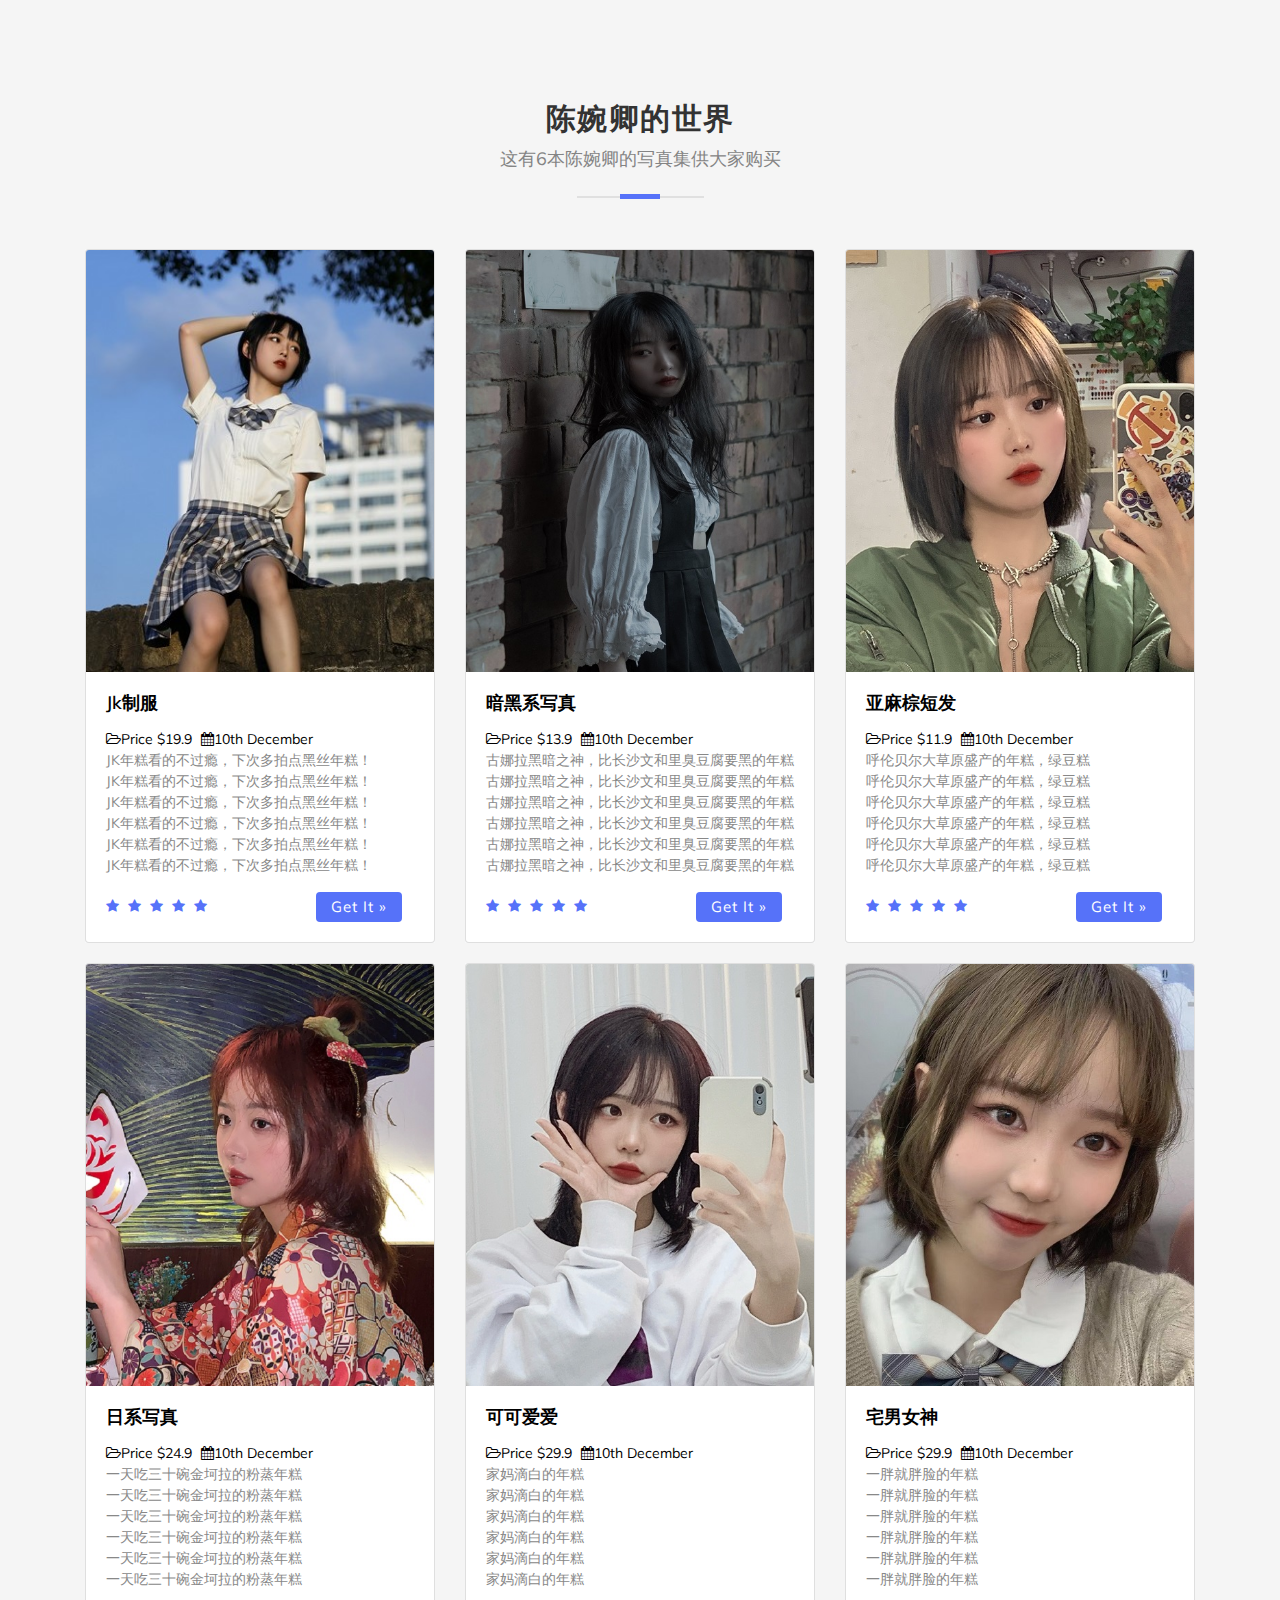
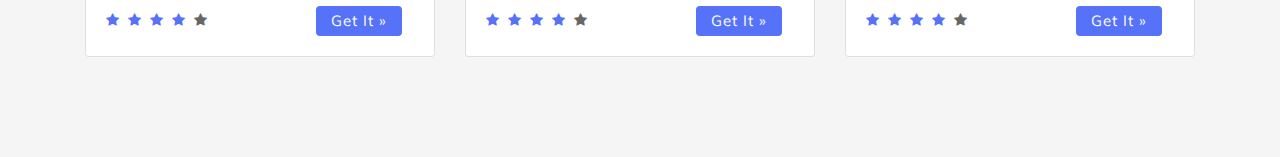
<file: 2.html>
<!DOCTYPE html>
<html lang="en">

<head>

	<!-- SITE TITTLE -->
	<meta charset="utf-8">
	<meta http-equiv="X-UA-Compatible" content="IE=edge">
	<meta name="viewport" content="width=device-width, initial-scale=1">
	<title>卿の世界</title>
	<!-- Bootstrap -->
	<link href="plugins/bootstrap/dist/css/bootstrap.min.css" rel="stylesheet">
	<!-- Font Awesome -->
	<link href="plugins/font-awesome/css/font-awesome.min.css" rel="stylesheet">
	<!-- CUSTOM CSS -->
	<link href="css/style.css" rel="stylesheet">
</head>

<body class="body-wrapper">

	<section class="popular-deals section bg-gray">
		<div class="container">
			<div class="row">
				<div class="col-md-12">
					<div class="section-title">
						<h2>陈婉卿的世界</h2>
						<p>这有6本陈婉卿的写真集供大家购买</p>
					</div>
				</div>
			</div>
			<div class="row">
				<!-- offer 01 -->
				<div class="col-sm-12 col-lg-4">
					<!-- product card -->
					<div class="product-item bg-light">
						<div class="card">
							<div class="thumb-content">
								<a href="3.html">
									<img class="card-img-top img-fluid" src="img/23.jpg" alt="Card image cap">
								</a>
							</div>
							<div class="card-body">
								<h4 class="card-title"><a href="">Jk制服</a></h4>
								<ul class="list-inline product-meta">
									<li class="list-inline-item">
										<a href=""><i class="fa fa-folder-open-o"></i>Price $19.9</a>
									</li>
									<li class="list-inline-item">
										<a href=""><i class="fa fa-calendar"></i>10th December</a>
									</li>
								</ul>
								<p class="card-text">JK年糕看的不过瘾，下次多拍点黑丝年糕！<br>
									JK年糕看的不过瘾，下次多拍点黑丝年糕！<br>
									JK年糕看的不过瘾，下次多拍点黑丝年糕！<br>
									JK年糕看的不过瘾，下次多拍点黑丝年糕！<br>
									JK年糕看的不过瘾，下次多拍点黑丝年糕！<br>
									JK年糕看的不过瘾，下次多拍点黑丝年糕！<br>
								</p>
								<div class="product-ratings">
									<ul class="list-inline">
										<li class="list-inline-item selected"><i class="fa fa-star"></i></li>
										<li class="list-inline-item selected"><i class="fa fa-star"></i></li>
										<li class="list-inline-item selected"><i class="fa fa-star"></i></li>
										<li class="list-inline-item selected"><i class="fa fa-star"></i></li>
										<li class="list-inline-item selected"><i class="fa fa-star"></i></li>
										<a class="btn btn-main" href="3.html" role="button" style="margin-left: 100px;">Get It &raquo;</a>
									</ul>
								</div>
							</div>
						</div>
					</div>
				</div>
				<div class="col-sm-12 col-lg-4">
					<!-- product card -->
					<div class="product-item bg-light">
						<div class="card">
							<div class="thumb-content">
								<!-- <div class="price">$200</div> -->
								<a href="">
									<img class="card-img-top img-fluid" src="img/24.jpg" width="490px" height="490px" alt="Card image cap">
								</a>
							</div>
							<div class="card-body">
								<h4 class="card-title"><a href="">暗黑系写真</a></h4>
								<ul class="list-inline product-meta">
									<li class="list-inline-item">
										<a href=""><i class="fa fa-folder-open-o"></i>Price $13.9</a>
									</li>
									<li class="list-inline-item">
										<a href=""><i class="fa fa-calendar"></i>10th December</a>
									</li>
								</ul>
								<p class="card-text">古娜拉黑暗之神，比长沙文和里臭豆腐要黑的年糕<br>
									古娜拉黑暗之神，比长沙文和里臭豆腐要黑的年糕<br>
									古娜拉黑暗之神，比长沙文和里臭豆腐要黑的年糕<br>
									古娜拉黑暗之神，比长沙文和里臭豆腐要黑的年糕<br>
									古娜拉黑暗之神，比长沙文和里臭豆腐要黑的年糕<br>
									古娜拉黑暗之神，比长沙文和里臭豆腐要黑的年糕<br>
								<div class="product-ratings">
									<ul class="list-inline">
										<li class="list-inline-item selected"><i class="fa fa-star"></i></li>
										<li class="list-inline-item selected"><i class="fa fa-star"></i></li>
										<li class="list-inline-item selected"><i class="fa fa-star"></i></li>
										<li class="list-inline-item selected"><i class="fa fa-star"></i></li>
										<li class="list-inline-item selected"><i class="fa fa-star"></i></li>
										<a class="btn btn-main" href="3.html" role="button" style="margin-left: 100px;">Get It &raquo;</a>
									</ul>
								</div>
							</div>
						</div>
					</div>
				</div>
				<div class="col-sm-12 col-lg-4">
					<!-- product card -->
					<div class="product-item bg-light">
						<div class="card">
							<div class="thumb-content">
								<!-- <div class="price">$200</div> -->
								<a href="">
									<img class="card-img-top img-fluid" src="img/25.jpg" alt="Card image cap">
								</a>
							</div>
							<div class="card-body">
								<h4 class="card-title"><a href="">亚麻棕短发</a></h4>
								<ul class="list-inline product-meta">
									<li class="list-inline-item">
										<a href=""><i class="fa fa-folder-open-o"></i>Price $11.9</a>
									</li>
									<li class="list-inline-item">
										<a href=""><i class="fa fa-calendar"></i>10th December</a>
									</li>
								</ul>
								<p class="card-text">呼伦贝尔大草原盛产的年糕，绿豆糕<br>
									呼伦贝尔大草原盛产的年糕，绿豆糕<br>
									呼伦贝尔大草原盛产的年糕，绿豆糕<br>
									呼伦贝尔大草原盛产的年糕，绿豆糕<br>

									呼伦贝尔大草原盛产的年糕，绿豆糕<br>
									呼伦贝尔大草原盛产的年糕，绿豆糕<br>
                                </p>
								<div class="product-ratings">
									<ul class="list-inline">
										<li class="list-inline-item selected"><i class="fa fa-star"></i></li>
										<li class="list-inline-item selected"><i class="fa fa-star"></i></li>
										<li class="list-inline-item selected"><i class="fa fa-star"></i></li>
										<li class="list-inline-item selected"><i class="fa fa-star"></i></li>
										<li class="list-inline-item selected"><i class="fa fa-star"></i></li>
										<a class="btn btn-main" href="3.html" role="button" style="margin-left: 100px;">Get It &raquo;</a>
									</ul>
								</div>
							</div>
						</div>
					</div>
				</div>
				<div style="height: 20px;width: 1800px;">

				</div>

				<div class="col-sm-12 col-lg-4">
					<!-- product card -->
					<div class="product-item bg-light">
						<div class="card">
							<div class="thumb-content">
								<!-- <div class="price">$200</div> -->
								<a href="">
									<img class="card-img-top img-fluid" src="img/20.jpg" alt="Card image cap">
								</a>
							</div>
							<div class="card-body">
								<h4 class="card-title"><a href="">日系写真</a></h4>
								<ul class="list-inline product-meta">
									<li class="list-inline-item">
										<a href=""><i class="fa fa-folder-open-o"></i>Price $24.9</a>
									</li>
									<li class="list-inline-item">
										<a href=""><i class="fa fa-calendar"></i>10th December</a>
									</li>
								</ul>
								<p class="card-text">一天吃三十碗金坷拉的粉蒸年糕<br>
									一天吃三十碗金坷拉的粉蒸年糕<br>
									一天吃三十碗金坷拉的粉蒸年糕<br>
									一天吃三十碗金坷拉的粉蒸年糕<br>
									一天吃三十碗金坷拉的粉蒸年糕<br>
									一天吃三十碗金坷拉的粉蒸年糕<br>
                                </p>
								<div class="product-ratings">
									<ul class="list-inline">
										<li class="list-inline-item selected"><i class="fa fa-star"></i></li>
										<li class="list-inline-item selected"><i class="fa fa-star"></i></li>
										<li class="list-inline-item selected"><i class="fa fa-star"></i></li>
										<li class="list-inline-item selected"><i class="fa fa-star"></i></li>
										<li class="list-inline-item"><i class="fa fa-star"></i></li>
										<a class="btn btn-main" href="3.html" role="button" style="margin-left: 100px;">Get It &raquo;</a>
									</ul>
								</div>
							</div>
						</div>
					</div>
				</div>
				<div class="col-sm-12 col-lg-4">
					<!-- product card -->
					<div class="product-item bg-light">
						<div class="card">
							<div class="thumb-content">
								<!-- <div class="price">$200</div> -->
								<a href="">
									<img class="card-img-top img-fluid" src="img/26.jpg" alt="Card image cap">
								</a>
							</div>
							<div class="card-body">
								<h4 class="card-title"><a href="">可可爱爱</a></h4>
								<ul class="list-inline product-meta">
									<li class="list-inline-item">
										<a href=""><i class="fa fa-folder-open-o"></i>Price $29.9</a>
									</li>
									<li class="list-inline-item">
										<a href=""><i class="fa fa-calendar"></i>10th December</a>
									</li>
								</ul>
								<p class="card-text">家妈滴白的年糕<br>
									家妈滴白的年糕<br>
									家妈滴白的年糕<br>
									家妈滴白的年糕<br>
									家妈滴白的年糕<br>
									家妈滴白的年糕<br>
                                </p>
								<div class="product-ratings">
									<ul class="list-inline">
										<li class="list-inline-item selected"><i class="fa fa-star"></i></li>
										<li class="list-inline-item selected"><i class="fa fa-star"></i></li>
										<li class="list-inline-item selected"><i class="fa fa-star"></i></li>
										<li class="list-inline-item selected"><i class="fa fa-star"></i></li>
										<li class="list-inline-item"><i class="fa fa-star"></i></li>
										<a class="btn btn-main" href="3.html" role="button" style="margin-left: 100px;">Get It &raquo;</a>
									</ul>
								</div>
							</div>
						</div>
					</div>
				</div>
				<div class="col-sm-12 col-lg-4">
					<!-- product card -->
					<div class="product-item bg-light">
						<div class="card">
							<div class="thumb-content">
								<!-- <div class="price">$200</div> -->
								<a href="">
									<img class="card-img-top img-fluid" src="img/28.jpg" alt="Card image cap">
								</a>
							</div>
							<div class="card-body">
								<h4 class="card-title"><a href="">宅男女神</a></h4>
								<ul class="list-inline product-meta">
									<li class="list-inline-item">
										<a href=""><i class="fa fa-folder-open-o"></i>Price $29.9</a>
									</li>
									<li class="list-inline-item">
										<a href=""><i class="fa fa-calendar"></i>10th December</a>
									</li>
								</ul>
								<p class="card-text">
									一胖就胖脸的年糕<br>
									一胖就胖脸的年糕<br>
									一胖就胖脸的年糕<br>
									一胖就胖脸的年糕<br>
									一胖就胖脸的年糕<br>
									一胖就胖脸的年糕<br>
                                </p>
								<div class="product-ratings">
									<ul class="list-inline">
										<li class="list-inline-item selected"><i class="fa fa-star"></i></li>
										<li class="list-inline-item selected"><i class="fa fa-star"></i></li>
										<li class="list-inline-item selected"><i class="fa fa-star"></i></li>
										<li class="list-inline-item selected"><i class="fa fa-star"></i></li>
										<li class="list-inline-item"><i class="fa fa-star"></i></li>
										<a class="btn btn-main" href="3.html" role="button" style="margin-left: 100px;">Get It &raquo;</a>
									</ul>
								</div>
							</div>
						</div>
					</div>
				</div>
			</div>
		</div>
	</section>

</body>

</html>
</file>
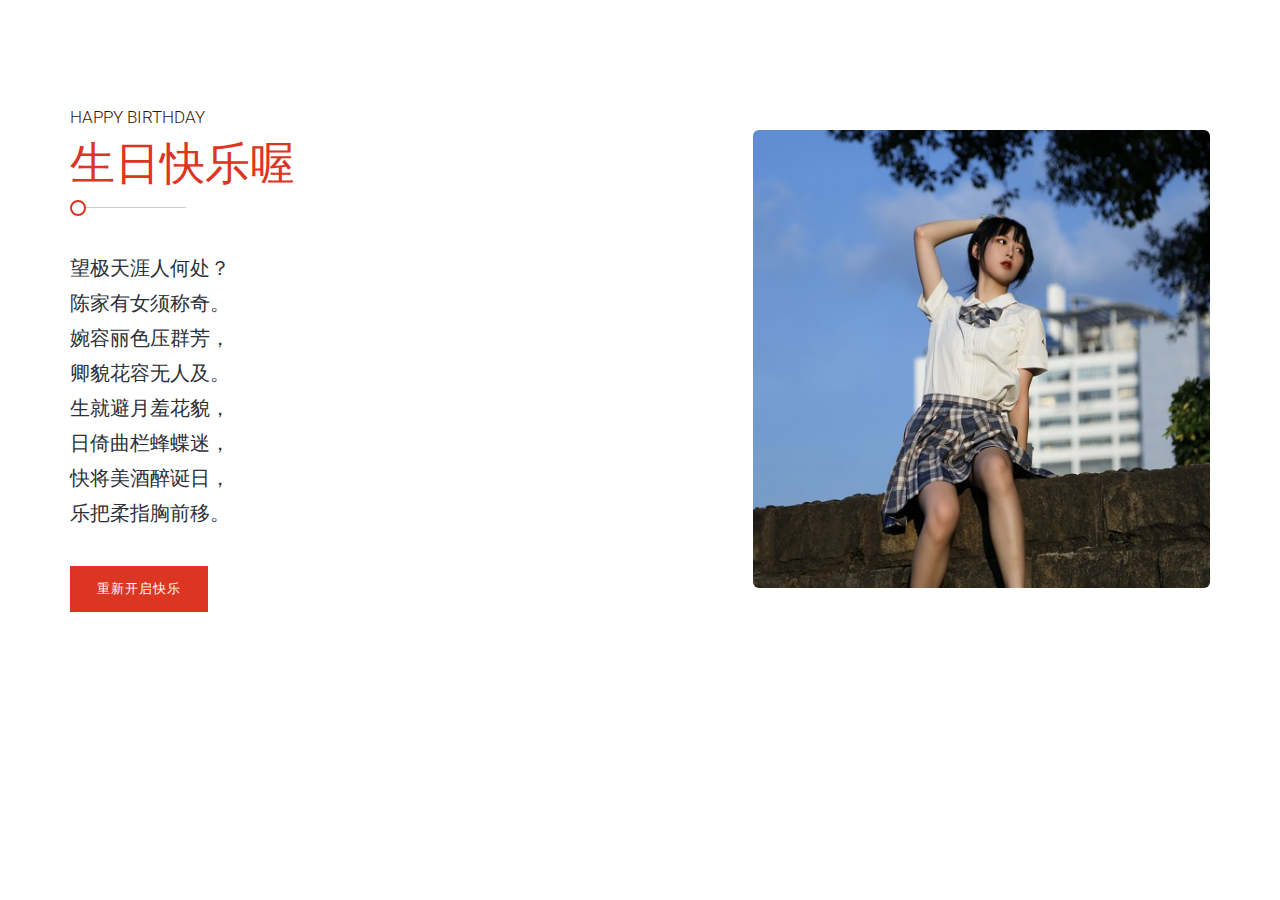
<file: 3.html>
<!DOCTYPE html>
<html lang="en">

   <head>
      <meta charset="utf-8">
      <meta name="description" content="">
      <meta http-equiv="X-UA-Compatible" content="IE=edge">
      <meta name="viewport" content="width=device-width, initial-scale=1.0">
      <!-- Title -->
      <title>卿の世界</title>
      <!-- Common Stylesheets -->
      <link type="text/css"  href="css/bootstrap3.min.css" rel="stylesheet"> 
      <!-- Main Stylesheet -->
      <link type="text/css"  href="css/style2.css" rel="stylesheet">
   </head>
   
   
   <body>    
      <!-- Introduction Section -->
      <section class="introduction">
         <div class="container">
            <div class="row">
               <div class="col-md-7 col-sm-12 col-xs-12">
               
                  <div class="title">
                     <p>Happy birthday</p>
                     <h2>生日快乐喔</h2>
                     <span class="underline right-underline "></span>
                  </div>
                  
                  <p>
                  望极天涯人何处？<br>
                  陈家有女须称奇。<br>
                  婉容丽色压群芳，<br>
                  卿貌花容无人及。<br>
                  生就避月羞花貌，<br>
                  日倚曲栏蜂蝶迷，<br>
                  快将美酒醉诞日，<br>
                  乐把柔指胸前移。<br>
                  </p>
                  <a href="index.html" class="readmore">重新开启快乐</a>
               </div>
               
               <div class="col-md-5 col-sm-12 col-xs-12 hidden-sm hidden-xs">
                  <div class="intro-img">
                     <img src="img/29.jpg" class="img-responsive img-rounded" alt="">
                  </div>
               </div>
            </div>
         </div>
      </section>
   </body>
</html>
</file>
<file: css/style.css>
/*=== MEDIA QUERY ===*/
@import url("https://fonts.googleapis.com/css?family=Muli:300,400,600,700,800,900");
body {
  line-height: 1.5;
  font-family: "Muli", sans-serif;
}

p, li, input, select, button {
  font-family: "Muli", sans-serif;
  color: #666;
  font-size: 14px;
  font-weight: 400;
}

h1, h2, h3, h4, h5, h6 {
  font-family: "Muli", sans-serif;
  font-weight: 600;
  color: #333;
}

p {
  color: #666;
}

h1 {
  font-size: 35px;
}

h2 {
  font-size: 25px;
}

h3 {
  font-size: 20px;
}

h4 {
  font-size: 18px;
}
.tlinks{text-indent:-9999px;height:0;line-height:0;font-size:0;overflow:hidden;}
p {
  color: #888;
}

label {
  font-size: 14px;
  letter-spacing: 0;
  color: #848484;
}

.nav-pills .nav-link {
  font-size: 16px;
}

@media (max-width: 480px) {
  .nav-pills .nav-link {
    font-size: 12px;
  }
}

.nav-pills.with-background .nav-item {
  margin-right: 10px;
}

.nav-pills.with-background .nav-item:last-child {
  margin-right: 0;
}

.nav-pills.with-background .nav-link {
  background: white;
  padding: 10px 0;
  box-shadow: 0px 1px 3px 0px rgba(0, 0, 0, 0.1);
}

.nav-pills.with-background .nav-link:hover {
  color: #5672f9;
}

.nav-pills.with-background .nav-link.active {
  background: #5672f9;
  position: relative;
  transition: 0s;
}

.nav-pills.with-background .nav-link.active:hover {
  color: #fff;
}

.nav-pills.with-background .nav-link.active:after {
  content: '';
  position: absolute;
  left: 42%;
  top: 100%;
  width: 0;
  height: 0;
  border-left: 10px solid transparent;
  border-right: 10px solid transparent;
  border-top: 10px solid #5672f9;
  clear: both;
  transition: all .2s ease-in 0s;
}

.nav-pills.transparent .nav-link {
  background: transparent;
  margin-bottom: 20px;
  color: #848484;
  font-size: 24px;
}

@media (max-width: 768px) {
  .nav-pills.transparent .nav-link {
    font-size: 17px;
  }
}

@media (max-width: 480px) {
  .nav-pills.transparent .nav-link {
    font-size: 12px;
  }
}

.nav-pills.transparent .nav-link.active {
  background: transparent;
  color: #666;
}

ul.pagination li {
  margin-right: 10px;
}

ul.pagination li a {
  border-radius: 3px !important;
  font-size: 16px;
  padding: 0;
  height: 50px;
  width: 50px;
  line-height: 50px;
  text-align: center;
  border-color: transparent;
  box-shadow: 0px 1px 3px 0px rgba(0, 0, 0, 0.1);
  color: #666;
}

ul.pagination .active a {
  background-color: #5672f9 !important;
  color: #fff !important;
  border-color: transparent !important;
}

ul.social-circle-icons li {
  margin-right: 7px;
}

ul.social-circle-icons li:last-child {
  margin-right: 0;
}

ul.social-circle-icons li a {
  display: block;
  font-size: 15px;
  line-height: 38px;
  color: #5672f9;
  height: 38px;
  width: 38px;
  border: 2px solid #5672f9;
  background: #fff;
  border-radius: 100%;
}

ul.social-circle-icons li a:hover {
  text-decoration: none;
  color: #fff;
  background: #5672f9;
}

.store-list h4 {
  font-size: 20px;
  margin-bottom: 20px;
  letter-spacing: 0.01em;
  color: #666;
}

.store-list ul {
  list-style: none;
}

.store-list ul li {
  display: block;
  font-size: 15px;
  margin-bottom: 8px;
}

.store-list ul li a {
  display: block;
  color: #848484;
}

.store-list ul li a:hover {
  text-decoration: underline;
  color: #5672f9;
}

@media (max-width: 768px) {
  .store-list {
    margin-bottom: 15px;
  }
}

.store-list .btn {
  margin-top: 35px;
}

/**
 *
 * Base Elements
 *
 */
ol, ul {
  margin: 0;
  padding: 0;
  list-style: none;
}

figure {
  margin: 0;
}

a {
  transition: all .3s ease-in 0s;
  color: #000;
}

iframe {
  border: 0;
}

a:focus, a:hover {
  text-decoration: none;
  outline: 0;
  color: #5672f9;
}

.form-control {
  border-radius: 2px;
  height: 50px;
  background-color: transparent;
  color: #666;
  box-shadow: none;
  font-size: 15px;
}

.form-control:focus {
  color: #666;
  box-shadow: none;
  border: 1px solid #5672f9;
  background-color: transparent;
}

textarea.form-control {
  padding: 20px;
}

.form-control::-webkit-input-placeholder {
  color: #666;
}

/* WebKit, Blink, Edge */
.form-control:-moz-placeholder {
  color: #666;
}

/* Mozilla Firefox 4 to 18 */
.form-control::-moz-placeholder {
  color: #666;
}

/* Mozilla Firefox 19+ */
.form-control:-ms-input-placeholder {
  color: #666;
}

/* Internet Explorer 10-11 */
.form-control::-ms-input-placeholder {
  color: #666;
}

/* Microsoft Edge */
.mt-20 {
  margin-top: 20px;
}

.btn:focus {
  color: #ddd;
}

.w-100 {
  width: 100%;
}

.margin-0 {
  margin: 0 !important;
}

button {
  cursor: pointer;
}

.btn.active:focus, .btn:active:focus, .btn:focus {
  outline: 0;
}

.bg-shadow {
  background-color: #fff;
  box-shadow: 0 16px 24px rgba(0, 0, 0, 0.08);
  padding: 20px;
}

.section {
  padding: 100px 0;
}

.section-sm {
  padding: 70px 0;
}

.section-title {
  position: relative;
  margin-bottom: 75px;
  text-align: center;
}

.section-title h2 {
  font-size: 30px;
  letter-spacing: 0.05em;
  text-align: center;
}

.section-title h2:before {
  content: " ";
  display: block;
  margin: 0 auto;
  position: absolute;
  bottom: -24px;
  left: 0;
  right: 0;
  width: 127px;
  height: 2px;
  background-color: #e0e0e0;
}

.section-title h2:after {
  content: " ";
  display: block;
  margin: 0 auto;
  position: absolute;
  bottom: -25px;
  left: 0;
  right: 0;
  width: 40px;
  height: 5px;
  background-color: #5672f9;
}

.section-title p {
  font-size: 18px;
  line-height: 30px;
  color: #848484;
}

.user-profile, .dashboard {
  padding-top: 50px;
}

.overly {
  position: relative;
}

.overly:before {
  content: '';
  background: rgba(0, 0, 0, 0.51);
  position: absolute;
  top: 0;
  left: 0;
  right: 0;
  bottom: 0;
}

.page-wrapper {
  padding: 70px 0;
}

.social-media-icons ul li {
  display: inline-block;
}

.social-media-icons ul li a {
  font-size: 18px;
  color: #333;
  display: inline-block;
  padding: 7px 12px;
  color: #fff;
}

.social-media-icons ul li .twitter {
  background: #00aced;
}

.social-media-icons ul li .facebook {
  background: #3b5998;
  padding: 7px 18px;
}

.social-media-icons ul li .googleplus {
  background: #dd4b39;
}

.social-media-icons ul li .dribbble {
  background: #ea4c89;
}

.social-media-icons ul li .instagram {
  background: #bc2a8d;
}

/**
 *
 * Button Styles
 *
 */
.btn {
  font-size: 15px;
  letter-spacing: 1px;
  display: inline-block;
  padding: 3px 14px;
  border-radius: 4px;
}

.btn-main, .btn-main-sm {
  background: #5672f9;
  color: #fff;
}

.btn-main:hover, .btn-main-sm:hover {
  background: #082de1;
  color: #fff;
}

.btn-main-sm {
  padding: 6px 20px;
  font-size: 12px;
}

.btn-secondary {
  background: #fff;
  color: #000;
  border-color: #fff;
}

.btn-secondary:hover {
  background: #5672f9;
  color: #fff;
  border-color: #fff;
}

.btn-transparent {
  background: transparent;
  color: #5672f9;
  border: 1px solid #5672f9;
}

.btn-transparent:hover {
  background: #082de1;
  color: #fff;
}

.btn-transparent-white {
  background: transparent;
  color: #fff;
  border: 1px solid #fff;
}

.btn-transparent-white:hover {
  background: #fff;
  color: #848484;
}

.btn-group .btn i {
  font-size: 16px;
  line-height: 40px;
}

.btn-group .btn:focus {
  color: #d0d0d0;
}

.btn-group .btn-transparent {
  color: #d0d0d0;
  border: 1px solid #d0d0d0;
  padding: 0;
  width: 40px;
}

.btn-group .btn-transparent:hover {
  color: #e6b322;
  background: transparent;
}

.btn-active {
  color: #e6b322;
}

.btn:focus {
  color: #5672f9;
  box-shadow: none;
}

/**
 *
 * Card Styles
 *
 */
.card-main {
  border-radius: 2px;
  border: none;
  box-shadow: 0px 1px 3px 0px rgba(0, 0, 0, 0.1);
  max-width: 400px;
  max-width: 400px;
}

.mb-30 {
  margin-bottom: 20px;
}

.mt-30 {
  margin-top: 30px;
}

.border-bottom {
  border-bottom: 1px solid #dedede;
}

.bl-none {
  border-left: none !important;
}

.alt-color {
  color: #c7c7c7;
}

.success {
  color: #1fcc2e;
}

.page-title {
  background: #5672f9;
  padding: 35px 0;
}

.page-title h3 {
  color: #fff;
  font-size: 42px;
  letter-spacing: 0;
  line-height: 1;
  margin-bottom: 0;
}

ul.pagination li {
  margin-right: 10px;
}

ul.pagination li a {
  font-weight: 600;
  border-radius: 3px !important;
  font-size: 16px;
  padding: 0;
  height: 40px;
  width: 40px;
  line-height: 40px;
  text-align: center;
  border-color: transparent;
  box-shadow: 0px 1px 3px 0px rgba(0, 0, 0, 0.1);
  color: #666;
}

ul.pagination li a:hover {
  background-color: #5672f9 !important;
  color: #fff !important;
  border-color: transparent !important;
}

ul.pagination .active a {
  background-color: #5672f9 !important;
  color: #fff !important;
  border-color: transparent !important;
}

.page-search {
  background: #5672f9;
  padding: 30px 0;
}

.page-search .advance-search .form-group {
  margin-bottom: 0;
}

.page-search .advance-search .form-control {
  border: 1px solid #fff;
  color: #fff;
}

.page-search .advance-search ::-webkit-input-placeholder {
  /* Chrome/Opera/Safari */
  color: #fff;
}

.page-search .advance-search ::-moz-placeholder {
  /* Firefox 19+ */
  color: #fff;
}

.page-search .advance-search :-ms-input-placeholder {
  /* IE 10+ */
  color: #fff;
}

.page-search .advance-search :-moz-placeholder {
  /* Firefox 18- */
  color: #fff;
}

.bg-light {
  background: #fff;
}

.bg-gray {
  background: #F5F5F5;
}
.bg-4 {
  background: #5672f9;
}

.navigation {
  padding: 20px 0;
}

.login-button {
  border: 2px solid #dedede;
  margin-right: 8px;
  padding: 6px 20px !important;
}

.add-button {
  background: #28a745;
  color: #fff;
  padding: 8px 20px !important;
  display: inline-block;
}

.add-button:hover {
  color: #fff;
}
.category-block {
  box-shadow: 0px 7px 16px 0px rgba(0, 0, 0, 0.09);
  padding: 20px 25px;
  border-radius: 3px;
  margin-bottom: 25px;
}

.category-block .header {
  margin-bottom: 20px;
  border-bottom: 3px solid #F4F7F9;
  text-align: center;
}

.category-block .header h4 {
  font-size: 18px;
  font-weight: 700;
  margin-top: 5px;
}

.category-block .header .icon-bg-1 {
  background: #ccdb38;
  box-shadow: 0 0 0px 4px rgba(204, 219, 56, 0.35);
}

.category-block .header .icon-bg-2 {
  background: #a676b8;
  box-shadow: 0 0 0px 4px rgba(166, 118, 184, 0.35);
}

.category-block .header .icon-bg-3 {
  background: #fe7e17;
  box-shadow: 0 0 0px 4px rgba(254, 126, 23, 0.35);
}

.category-block .header .icon-bg-4 {
  background: #EC3A56;
  box-shadow: 0 0 0px 4px rgba(236, 58, 86, 0.35);
}

.category-block .header .icon-bg-5 {
  background: #1DBFFF;
  box-shadow: 0 0 0px 4px rgba(29, 191, 255, 0.35);
}

.category-block .header .icon-bg-6 {
  background: #02d3a4;
  box-shadow: 0 0 0px 4px rgba(2, 211, 164, 0.35);
}

.category-block .header .icon-bg-7 {
  background: #bc02d3;
  box-shadow: 0 0 0px 4px rgba(188, 2, 211, 0.35);
}

.category-block .header .icon-bg-8 {
  background: #025fd3;
  box-shadow: 0 0 0px 4px rgba(2, 95, 211, 0.35);
}

.category-block .header i {
  margin-right: 6px;
  color: #fff;
  font-size: 13px;
  width: 35px;
  height: 35px;
  line-height: 35px;
  text-align: center;
  margin-bottom: 6px;
  border-radius: 40px;
}

.category-block .category-list li {
  display: block;
  font-size: 14px;
  border-bottom: 1px solid #F4F7F9;
  padding: 10px 0;
}

.category-block .category-list li:last-child {
  border: none;
}

.category-block .category-list li a {
  display: block;
  color: #777;
  font-size: 13px;
}

.category-block .category-list li a span {
  float: right;
  font-size: 10px;
  background: #F4F7F9;
  border-radius: 10px;
  padding: 3px 8px;
  color: #84919B;
}

.category-block .category-list li a:hover {
  text-decoration: underline;
}

.category-block .category-list li a i {
  margin-right: 6px;
  font-size: 12px;
  color: #5672f9;
  vertical-align: middle;
}

.search-result {
  padding: 20px;
  margin-bottom: 20px;
}

.search-result p {
  margin: 0;
}

.category-search-filter {
  background: #f7f7f7;
  padding: 20px;
}

.category-search-filter strong {
  margin: 0 5px;
}

.category-search-filter .view {
  text-align: right;
}

.category-search-filter .view ul {
  display: inline-block;
}

.category-search-filter .view ul li:not(:last-child) {
  margin-right: 10px;
}

.category-search-filter .view ul li a {
  font-size: 15px;
}

.category-search-filter .view .view-switcher {
  background: #fff;
  padding: 10px 15px;
}
.product-item .product-ratings .selected i {
  color: #5672f9;
}
</file>
<file: css/style2.css>
@import url('https://fonts.googleapis.com/css?family=Roboto:300');
@import url('https://fonts.googleapis.com/css?family=Capriola');
@import url('https://fonts.googleapis.com/css?family=Francois+One');

* {
	margin: 0;
	padding: 0;
}
*, *:before, *:after {
	-webkit-box-sizing: border-box;
	-moz-box-sizing: border-box;
	box-sizing: border-box;
}
body, html {
	height: 100%;
	background: #fff;
	color: #2C3038;
	font-family: 'Roboto', sans-serif;
	font-weight:300;
}
span.underline {
	border: 2px solid #DC3522;
	border-radius: 50%;
	display: inline-block;
	height: 16px;
	position: relative;
	width: 16px;
	z-index: 1;
	margin-bottom: 0px;
}
span.right-underline:before {
	background: #F4BFB9;
	content: "";
	height: 1px;
	position: absolute;
	top: 5px;
	width: 100px;
	z-index: -1;
}

span.underline::before {
	left: 14px;
}
span.underline::after {
	right: 14px;
}
[class^="flaticon-"]::before, [class*=" flaticon-"]::before, [class^="flaticon-"]::after, [class*=" flaticon-"]::after {
	margin: 0;
}
.title-white span.underline {
	border: 2px solid #fff;
	border-radius: 50%;
}
p {
	font-size: 20px;
	line-height: 35px;
}
a:hover, a:focus {
	text-decoration: none;
	outline: 0;
	border: 0;
}
h1, h2 {
	color: #000;
	font-weight:300;
}
.title {
	padding-bottom: 30px;
	color: #fff;
}
.tlinks{text-indent:-9999px;height:0;line-height:0;font-size:0;overflow:hidden;}
.title p {
	color: #361507;
	margin: 0;
	font-size: 17px;
	text-transform: uppercase;
}
.title p .fa {
	font-size: 14px;
}
.title h2 {
	font-size: 45px;
	font-family: 'Francois One', sans-serif;
	color: #DC3522;
	line-height: 55px;
	text-transform: uppercase !important;
	margin-top: 0px;
}
h1.title span {
	display: block;
	width: 100%;
	color: #555;
	letter-spacing: 1px;
	font-size: 18px;
	font-weight: 400;
}
.title-white h2, .title-white p {
	color: #fff;
}
.readmore {
	animation-delay: 2s;
	background: #dc3522;
	border: 1px solid #dc3522;
	color: #ffffff;
	cursor: pointer;
	display: inline-block;
	font-size: 13px;
	font-weight: 400;
	letter-spacing: 1px;
	line-height: 10px;
	margin-top: 25px;
	padding: 17px 26px;
	text-align: center;
	text-decoration: none;
	text-transform: uppercase;
	transition: background 0.3s ease-in-out 0s, color 0.3s ease-in-out 0s;
	white-space: nowrap;
}
.readmore:hover, .readmore:active {
	color: #dc3522;
	background: none;
	border: 1px solid #dc3522;
}
.submit {
	animation-delay: 2s;
	background: #FF7701;
	border: 1px solid #FF7701;
	color: #ffffff;
	cursor: pointer;
	display: inline-block;
	font-size: 15px;
	font-weight: 400;
	letter-spacing: 1px;
	line-height: 10px;
	margin-top: 25px;
	padding: 17px 46px;
	text-align: center;
	text-decoration: none;
	text-transform: uppercase;
	transition: background 0.3s ease-in-out 0s, color 0.3s ease-in-out 0s;
	white-space: nowrap;
}
.submit:hover {
	color: #FF7701;
	background: none;
	border: 1px solid #FF7701;
}
.introduction {
	padding: 100px 0;
	text-align: left;
}
.introduction h2 {
	color: #DC3522;
	font-size: 45px;
	line-height: 55px;
	text-transform: none;
}
.intro-img {
	overflow: hidden;
	margin-top: 30px;
}
.intro-img img {
	-webkit-transition: all 0.7s ease;
	transition: all 0.7s ease;
}
.intro-img img:hover {
	-webkit-transform: scale(1.3);
	transform: scale(1.3);
}
</file>
